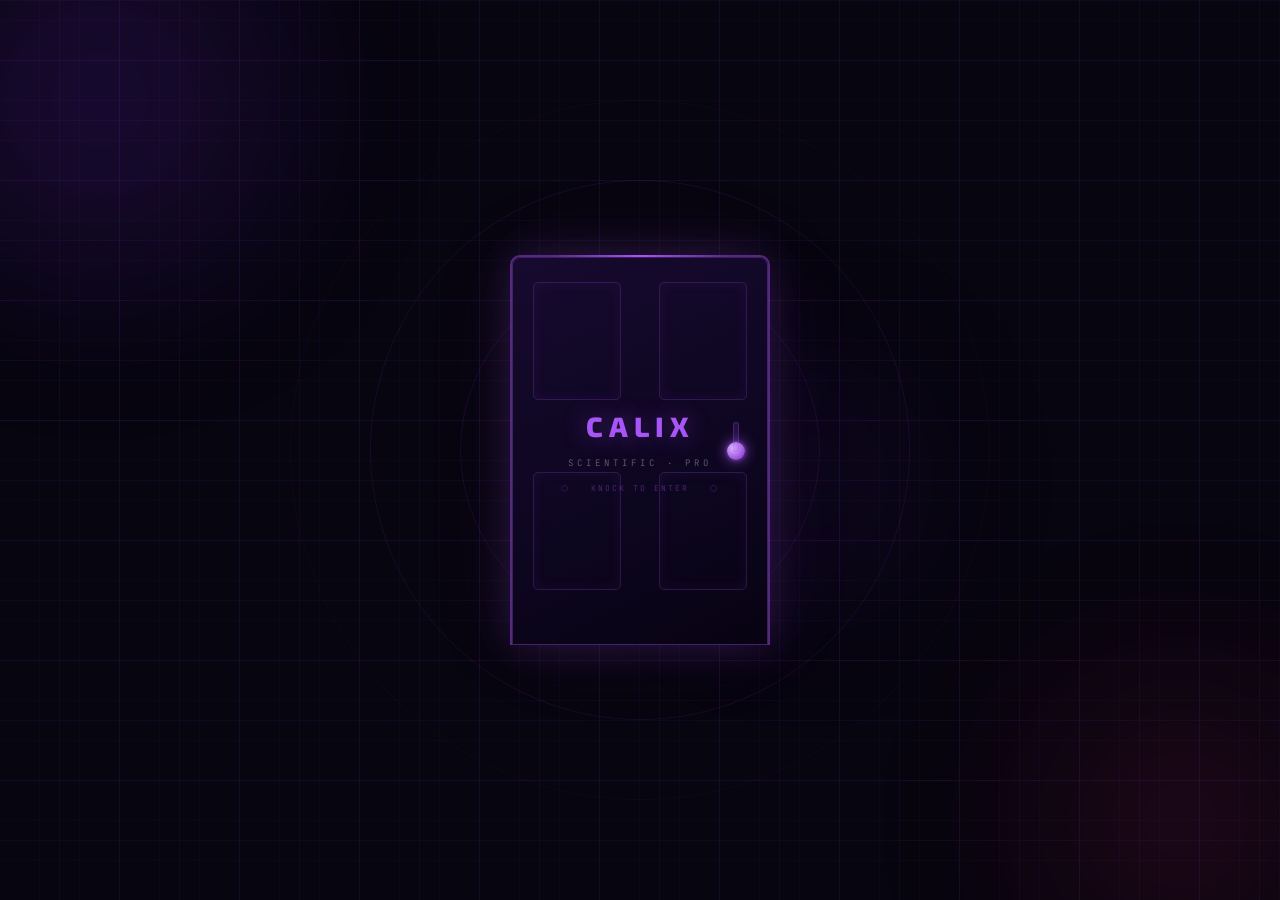
<file: index.html>
<!DOCTYPE html>
<html lang="en">
<head>
<meta charset="UTF-8"/>
<meta name="viewport" content="width=device-width, initial-scale=1.0, maximum-scale=1.0"/>
<title>CALIX · Scientific Calculator</title>
<link href="https://fonts.googleapis.com/css2?family=JetBrains+Mono:wght@300;400;500;700&family=Exo+2:wght@300;400;600;800&display=swap" rel="stylesheet"/>
<link rel="stylesheet" href="style.css"/>
</head>
<body>

<!-- BACKGROUND -->
<div class="bg-scene">
  <div class="grid-h"></div>
  <div class="grid-v"></div>
  <div class="orb orb1"></div>
  <div class="orb orb2"></div>
  <div class="orb orb3"></div>
  <div class="particles">
    <span class="p1"></span><span class="p2"></span><span class="p3"></span><span class="p4"></span><span class="p5"></span>
    <span class="p6"></span><span class="p7"></span><span class="p8"></span><span class="p9"></span><span class="p10"></span>
    <span class="p11"></span><span class="p12"></span><span class="p13"></span><span class="p14"></span><span class="p15"></span>
    <span class="p16"></span><span class="p17"></span><span class="p18"></span><span class="p19"></span><span class="p20"></span>
    <span class="p21"></span><span class="p22"></span><span class="p23"></span><span class="p24"></span><span class="p25"></span>
    <span class="p26"></span><span class="p27"></span><span class="p28"></span><span class="p29"></span><span class="p30"></span>
  </div>
  <div class="ring-wrap">
    <div class="ring r1"></div>
    <div class="ring r2"></div>
    <div class="ring r3"></div>
  </div>
</div>

<!-- DOOR -->
<div class="door-scene" id="doorScene">
  <div class="wall"></div>
  <div class="door-frame" id="doorFrame">
    <div class="knock-ripple" id="kr"></div>
    <div class="door" id="door">
      <div class="door-face">
        <div class="dp dp-tl"></div><div class="dp dp-tr"></div>
        <div class="dp dp-bl"></div><div class="dp dp-br"></div>
        <div class="dknob"><div class="dknob-inner"></div></div>
        <div class="door-title">CALIX</div>
        <div class="door-sub">SCIENTIFIC · PRO</div>
        <div class="door-sign">⬡ &nbsp; KNOCK TO ENTER &nbsp; ⬡</div>
      </div>
      <div class="door-edge"></div>
    </div>
  </div>
</div>

<!-- CALCULATOR -->
<div class="calc-wrap hidden" id="calcWrap">
  <div class="calc-card">

    <div class="hdr">
      <div class="hdr-left">
        <span class="brand">CALIX</span>
        <span class="ver">SCI · PRO</span>
      </div>
      <div class="hdr-right">
        <div class="pill">
          <button class="pill-btn" id="btnBasic">BASIC</button>
          <button class="pill-btn active" id="btnSci">SCI</button>
        </div>
        <div class="pill">
          <button class="pill-btn active" id="btnDeg">DEG</button>
          <button class="pill-btn" id="btnRad">RAD</button>
        </div>
        <button class="close-btn" id="closeBtn">✕</button>
      </div>
    </div>

    <div class="disp" id="dispEl">
      <div class="d-hist" id="hist">&nbsp;</div>
      <div class="d-prev" id="prev">&nbsp;</div>
      <div id="screen">0</div>
    </div>

    <!-- Scientific Panel -->
    <div class="sci-panel" id="sciPanel">
      <button class="btn s-fn" data-a="sin">sin</button>
      <button class="btn s-fn" data-a="cos">cos</button>
      <button class="btn s-fn" data-a="tan">tan</button>
      <button class="btn s-fn" data-a="log">log</button>
      <button class="btn s-fn" data-a="ln">ln</button>
      <button class="btn s-fn" data-a="sqrt">√x</button>

      <button class="btn s-fn" data-a="pow2">x²</button>
      <button class="btn s-fn" data-a="pow3">x³</button>
      <button class="btn s-fn" data-a="powN">xʸ</button>
      <button class="btn s-fn" data-a="inv">1/x</button>
      <button class="btn s-fn" data-a="pi">π</button>
      <button class="btn s-fn" data-a="euler">e</button>

      <button class="btn s-fn" data-a="abs">|x|</button>
      <button class="btn s-fn" data-a="fact">n!</button>
      <button class="btn s-fn" data-a="open">(</button>
      <button class="btn s-fn" data-a="close">)</button>
      <button class="btn s-fn" data-a="floor">⌊x⌋</button>
      <button class="btn s-fn" data-a="ceil">⌈x⌉</button>
    </div>

    <!-- Main Keypad — strict 4 cols -->
    <div class="keypad">
      <button class="btn fn"  data-a="ac">AC</button>
      <button class="btn fn"  data-a="del">⌫</button>
      <button class="btn fn"  data-a="pct">%</button>
      <button class="btn op"  data-a="÷">÷</button>

      <button class="btn num" data-a="7">7</button>
      <button class="btn num" data-a="8">8</button>
      <button class="btn num" data-a="9">9</button>
      <button class="btn op"  data-a="×">×</button>

      <button class="btn num" data-a="4">4</button>
      <button class="btn num" data-a="5">5</button>
      <button class="btn num" data-a="6">6</button>
      <button class="btn op"  data-a="−">−</button>

      <button class="btn num" data-a="1">1</button>
      <button class="btn num" data-a="2">2</button>
      <button class="btn num" data-a="3">3</button>
      <button class="btn op"  data-a="+">+</button>

      <button class="btn num" data-a="00">00</button>
      <button class="btn num" data-a="0">0</button>
      <button class="btn num" data-a=".">.</button>
      <button class="btn eq"  data-a="=">=</button>
    </div>

  </div>
</div>

<script src="script.js"></script>
</body>
</html>
</file>
<file: style.css>
/* ═══════════════════════════════════════════════
   CALIX Scientific Calculator — calix.css
   Palette: Obsidian + Electric Violet + Rose + Emerald
   ═══════════════════════════════════════════════ */

:root {
  --bg:          #07050f;
  --accent:      #a855f7;
  --accent2:     #ec4899;
  --accent3:     #10b981;
  --accent-dim:  rgba(168,85,247,0.45);
  --border:      rgba(168,85,247,0.18);
  --border-hi:   rgba(168,85,247,0.52);
  --text:        #ede9fe;
  --text-dim:    rgba(220,210,255,0.38);
  --card:        rgba(14,9,28,0.96);
  --num-bg:      rgba(20,12,40,0.90);
  --op-bg:       rgba(60,20,90,0.75);
  --fn-bg:       rgba(40,12,70,0.75);
  --sci-bg:      rgba(10,5,22,0.96);
  --r:           11px;
  --gap:         7px;
}

*, *::before, *::after { margin:0; padding:0; box-sizing:border-box; }

html, body {
  width:100%; height:100%;
  background:var(--bg);
  font-family:'Exo 2', sans-serif;
  overflow:hidden;
  user-select:none;
  -webkit-user-select:none;
}

/* ═══ BACKGROUND ═══ */
.bg-scene { position:fixed; inset:0; z-index:0; pointer-events:none; overflow:hidden; }

.grid-h {
  position:absolute; inset:0;
  background:repeating-linear-gradient(
    0deg,transparent,transparent 59px,
    rgba(168,85,247,0.06) 59px,rgba(168,85,247,0.06) 60px
  );
  animation:gY 14s linear infinite;
}
.grid-v {
  position:absolute; inset:0;
  background:repeating-linear-gradient(
    90deg,transparent,transparent 59px,
    rgba(168,85,247,0.06) 59px,rgba(168,85,247,0.06) 60px
  );
  animation:gX 18s linear infinite;
}
@keyframes gY { to { transform:translateY(60px); } }
@keyframes gX { to { transform:translateX(60px); } }

.orb { position:absolute; border-radius:50%; filter:blur(90px); opacity:.28; }
.orb1 { width:500px;height:500px; top:-150px; left:-150px;
  background:radial-gradient(circle,#6d28d9,transparent 68%);
  animation:ob 16s ease-in-out infinite alternate; }
.orb2 { width:400px;height:400px; bottom:-120px; right:-100px;
  background:radial-gradient(circle,#9d174d,transparent 68%);
  animation:ob 21s ease-in-out infinite alternate-reverse; }
.orb3 { width:280px;height:280px; top:38%; left:52%;
  background:radial-gradient(circle,#4c1d95,transparent 68%);
  animation:ob 13s ease-in-out infinite alternate; }
@keyframes ob { to { transform:translate(22px,-18px) scale(1.07); } }

/* particles */
.particles { position:absolute; inset:0; }
.particles span {
  position:absolute; width:2px; height:2px; border-radius:50%;
  background:var(--accent); opacity:0;
  animation:ptF var(--d,8s) var(--dl,0s) ease-in-out infinite;
}
.particles span:nth-child(even) { background:#ec4899; }
@keyframes ptF {
  0%,100% { opacity:0; transform:translateY(0); }
  40%,60% { opacity:.45; }
  50%      { transform:translateY(-26px); }
}
.p1{left:5%;top:22%;--d:7s;--dl:0s}   .p2{left:12%;top:68%;--d:9s;--dl:1s}   .p3{left:19%;top:38%;--d:6s;--dl:2s}
.p4{left:26%;top:82%;--d:11s;--dl:.5s} .p5{left:34%;top:14%;--d:8s;--dl:3s}  .p6{left:41%;top:54%;--d:7s;--dl:1.5s}
.p7{left:49%;top:28%;--d:10s;--dl:.3s} .p8{left:56%;top:74%;--d:6s;--dl:2.5s}.p9{left:63%;top:18%;--d:9s;--dl:4s}
.p10{left:71%;top:59%;--d:7s;--dl:.8s} .p11{left:79%;top:33%;--d:8s;--dl:1.2s}.p12{left:86%;top:78%;--d:11s;--dl:3.5s}
.p13{left:93%;top:8%;--d:6s;--dl:.3s}  .p14{left:3%;top:48%;--d:9s;--dl:2s}  .p15{left:16%;top:88%;--d:7s;--dl:1s}
.p16{left:23%;top:4%;--d:10s;--dl:4.5s}.p17{left:31%;top:63%;--d:8s;--dl:.7s}.p18{left:39%;top:43%;--d:6s;--dl:2.8s}
.p19{left:46%;top:9%;--d:11s;--dl:1.8s}.p20{left:53%;top:86%;--d:7s;--dl:3.2s}.p21{left:59%;top:40%;--d:9s;--dl:.4s}
.p22{left:66%;top:71%;--d:8s;--dl:2.2s}.p23{left:73%;top:23%;--d:6s;--dl:1.6s}.p24{left:81%;top:53%;--d:10s;--dl:3.8s}
.p25{left:89%;top:16%;--d:7s;--dl:.9s} .p26{left:96%;top:66%;--d:9s;--dl:2.4s}.p27{left:8%;top:33%;--d:8s;--dl:4.2s}
.p28{left:43%;top:76%;--d:6s;--dl:1.4s}.p29{left:61%;top:4%;--d:11s;--dl:.6s}.p30{left:76%;top:90%;--d:7s;--dl:3s}

/* rings */
.ring-wrap { position:absolute; inset:0; display:flex; align-items:center; justify-content:center; perspective:700px; }
.ring  { position:absolute; border-radius:50%; border:1px solid rgba(168,85,247,0.10); }
.r1 { width:360px;height:360px; animation:rr1 18s linear infinite; }
.r2 { width:540px;height:540px; animation:rr2 26s linear infinite; }
.r3 { width:700px;height:700px; animation:rr1 34s linear infinite reverse; opacity:.50; }
@keyframes rr1 { to { transform:rotateX(65deg) rotateZ(360deg); } }
@keyframes rr2 { to { transform:rotateX(48deg) rotateY(360deg); } }

/* ═══ DOOR ═══ */
.door-scene {
  position:fixed; inset:0; z-index:10;
  display:flex; align-items:center; justify-content:center;
  transition:opacity .5s, visibility .5s;
}
.door-scene.gone { opacity:0; visibility:hidden; pointer-events:none; }

.wall {
  position:absolute; inset:0;
  background:
    repeating-linear-gradient(0deg,  transparent,transparent 39px,rgba(168,85,247,.04) 39px,rgba(168,85,247,.04) 40px),
    repeating-linear-gradient(90deg, transparent,transparent 39px,rgba(168,85,247,.04) 39px,rgba(168,85,247,.04) 40px);
}

.door-frame {
  position:relative; width:260px; height:390px;
  border:2px solid rgba(168,85,247,0.48); border-bottom:none; border-radius:10px 10px 0 0;
  box-shadow:0 0 40px rgba(168,85,247,0.20), 0 0 100px rgba(168,85,247,0.07);
  perspective:1000px; perspective-origin:left center;
  cursor:pointer; user-select:none;
}
.door-frame::before {
  content:''; position:absolute; top:-2px; left:15%; right:15%; height:2px;
  background:linear-gradient(90deg,transparent,var(--accent),transparent);
}

.knock-ripple { position:absolute; inset:0; border-radius:10px 10px 0 0; pointer-events:none; z-index:5; }
.knock-ripple.burst::after {
  content:''; position:absolute; inset:0; border-radius:inherit;
  box-shadow:0 0 0 0 rgba(168,85,247,.72);
  animation:kw .65s ease-out forwards;
}
@keyframes kw { to { box-shadow:0 0 0 55px rgba(168,85,247,0); } }

.door { position:absolute; inset:0; transform-origin:left center; transform-style:preserve-3d; transition:transform 1s cubic-bezier(.35,0,.15,1); border-radius:8px 8px 0 0; }
.door.open { transform:perspective(1000px) rotateY(-115deg); }

.door-face {
  position:absolute; inset:0;
  background:linear-gradient(155deg,#160a2e,#0d0620 60%,#080312);
  border:1px solid rgba(168,85,247,0.32); border-radius:8px 8px 0 0;
  backface-visibility:hidden; overflow:hidden;
  display:flex; flex-direction:column; align-items:center; justify-content:center; gap:14px;
}
.door-face::after {
  content:''; position:absolute; top:0; left:-80%; width:50%; height:100%;
  background:linear-gradient(90deg,transparent,rgba(168,85,247,0.09),transparent);
  animation:sheen 4.5s ease-in-out infinite;
}
@keyframes sheen { to { left:180%; } }

.dp {
  position:absolute; width:88px; height:118px;
  border:1px solid rgba(168,85,247,0.22); border-radius:5px;
  box-shadow:inset 0 0 14px rgba(168,85,247,0.07);
}
.dp-tl{top:24px;left:20px;} .dp-tr{top:24px;right:20px;}
.dp-bl{bottom:54px;left:20px;} .dp-br{bottom:54px;right:20px;}

.dknob { position:absolute; right:22px; top:50%; transform:translateY(-50%); }
.dknob::before {
  content:''; position:absolute; width:6px; height:30px;
  background:rgba(168,85,247,0.15); border:1px solid rgba(168,85,247,0.25);
  border-radius:3px; left:6px; top:-20px;
}
.dknob-inner {
  width:18px; height:18px; border-radius:50%;
  background:radial-gradient(circle at 33% 33%,#d8b4fe,#7e22ce);
  box-shadow:0 0 14px rgba(168,85,247,.85), 0 0 4px rgba(200,120,255,.5);
}

.door-title { font-family:'Exo 2',sans-serif; font-size:28px; font-weight:800; letter-spacing:6px; color:var(--accent); text-shadow:0 0 24px var(--accent-dim); }
.door-sub   { font-family:'JetBrains Mono',monospace; font-size:9px; letter-spacing:4px; color:var(--text-dim); }
.door-sign  { font-family:'JetBrains Mono',monospace; font-size:8px; letter-spacing:2px; color:rgba(168,85,247,.38); animation:signp 2.5s ease-in-out infinite; }
@keyframes signp { 0%,100%{opacity:.38;} 50%{opacity:1; text-shadow:0 0 10px rgba(168,85,247,.7);} }

.door-edge {
  position:absolute; top:0; bottom:0; left:0; width:16px;
  background:linear-gradient(90deg,#08031a,#130828);
  transform:rotateY(-90deg); transform-origin:left center;
  border-right:1px solid rgba(168,85,247,.15);
}

/* ═══ CALC WRAPPER ═══ */
.calc-wrap {
  position:fixed; inset:0; z-index:20;
  display:flex; align-items:center; justify-content:center;
  padding:10px; overflow-y:auto;
  opacity:1; transition:opacity .4s, transform .4s;
}
.calc-wrap.hidden { opacity:0; pointer-events:none; transform:scale(.93); }

/* ═══ CARD ═══ */
.calc-card {
  width:min(460px,100%);
  background:var(--card);
  border:1px solid var(--border);
  border-radius:20px;
  padding:clamp(10px,2vw,16px);
  backdrop-filter:blur(24px);
  box-shadow:
    0 0 0 1px rgba(168,85,247,.06),
    0 28px 70px rgba(0,0,0,.88),
    0 0 80px rgba(168,85,247,.04),
    inset 0 1px 0 rgba(168,85,247,.10);
  position:relative;
}
.calc-card::before {
  content:''; position:absolute; top:0; left:14%; right:14%; height:1px;
  background:linear-gradient(90deg,transparent,var(--accent),transparent); opacity:.50;
}

/* ═══ HEADER ═══ */
.hdr { display:flex; align-items:center; justify-content:space-between; margin-bottom:9px; flex-wrap:wrap; gap:5px; }
.hdr-left { display:flex; align-items:baseline; gap:7px; }
.brand { font-family:'Exo 2',sans-serif; font-size:clamp(14px,3.5vw,18px); font-weight:800; letter-spacing:5px; color:var(--accent); text-shadow:0 0 14px var(--accent-dim); }
.ver   { font-family:'JetBrains Mono',monospace; font-size:clamp(7px,1.8vw,9px); letter-spacing:3px; color:var(--text-dim); }
.hdr-right { display:flex; align-items:center; gap:5px; }

.pill { display:flex; gap:3px; background:rgba(0,0,0,.45); border:1px solid var(--border); border-radius:8px; padding:3px; }
.pill-btn {
  border:none; cursor:pointer; background:transparent;
  font-family:'JetBrains Mono',monospace; font-size:clamp(7px,1.8vw,9px); letter-spacing:1.5px;
  color:var(--text-dim); padding:4px clamp(6px,1.5vw,9px); border-radius:5px;
  transition:background .2s, color .2s; white-space:nowrap;
}
.pill-btn.active { background:var(--accent); color:#1a0040; font-weight:700; }

.close-btn {
  border:1px solid rgba(168,85,247,.25); background:rgba(40,12,70,.5);
  color:var(--text-dim); border-radius:8px; width:28px; height:28px;
  cursor:pointer; font-size:12px; display:flex; align-items:center; justify-content:center;
  transition:all .2s; flex-shrink:0;
}
.close-btn:hover { color:var(--accent2); border-color:var(--accent2); box-shadow:0 0 10px rgba(236,72,153,.3); }

/* ═══ DISPLAY ═══ */
.disp {
  background:rgba(5,2,14,.97); border:1px solid rgba(168,85,247,.14);
  border-radius:13px; padding:8px 14px 10px; margin-bottom:10px;
  position:relative; overflow:hidden;
}
.disp::after {
  content:''; position:absolute; inset:0; border-radius:13px;
  background:repeating-linear-gradient(0deg,transparent,transparent 3px,rgba(168,85,247,.012) 3px,rgba(168,85,247,.012) 6px);
  pointer-events:none;
}
.d-hist { font-family:'JetBrains Mono',monospace; font-size:clamp(8px,1.8vw,10px); color:rgba(168,85,247,.28); text-align:right; min-height:13px; letter-spacing:1px; }
.d-prev { font-family:'JetBrains Mono',monospace; font-size:clamp(10px,2.2vw,12px); color:var(--text-dim); text-align:right; min-height:15px; margin-bottom:1px; }
#screen {
  font-family:'JetBrains Mono',monospace;
  font-size:clamp(26px,7vw,44px); font-weight:700;
  color:var(--text); text-align:right;
  text-shadow:0 0 20px rgba(168,85,247,0.35);
  letter-spacing:2px; transition:font-size .15s;
  min-height:clamp(34px,9vw,54px);
  word-break:break-all;
  display:flex; align-items:center; justify-content:flex-end;
}

/* ═══ SCIENTIFIC PANEL ═══ */
.sci-panel {
  display:grid; grid-template-columns:repeat(6,1fr);
  gap:var(--gap); max-height:200px; opacity:1;
  transition:max-height .35s cubic-bezier(.4,0,.2,1), opacity .3s, margin .35s;
  margin-bottom:var(--gap); overflow:hidden;
}
.sci-panel.collapsed { max-height:0; opacity:0; margin-bottom:0; pointer-events:none; }

/* ═══ KEYPAD ═══ */
.keypad { display:grid; grid-template-columns:repeat(4,1fr); gap:var(--gap); }

/* ═══ BASE BUTTON ═══ */
.btn {
  position:relative; overflow:hidden;
  border:1px solid var(--border); border-radius:var(--r);
  height:clamp(42px,9vw,54px);
  cursor:pointer;
  font-family:'Exo 2',sans-serif; font-size:clamp(11px,2.8vw,15px); font-weight:600;
  color:var(--text); background:var(--num-bg);
  box-shadow:0 4px 10px rgba(0,0,0,.50), inset 0 1px 0 rgba(255,255,255,.03);
  transition:transform .1s, box-shadow .1s, background .12s, border-color .12s;
  display:flex; align-items:center; justify-content:center;
  -webkit-tap-highlight-color:transparent;
  touch-action:manipulation;
}
.btn::before {
  content:''; position:absolute; inset:0; border-radius:inherit;
  background:linear-gradient(155deg,rgba(255,255,255,.050) 0%,transparent 55%);
  pointer-events:none;
}
.btn:hover {
  transform:translateY(-2px); border-color:var(--border-hi);
  box-shadow:0 8px 22px rgba(0,0,0,.50), 0 0 14px rgba(168,85,247,.18);
  background:rgba(40,16,70,.92);
}
.btn:active { transform:translateY(2px); box-shadow:0 1px 4px rgba(0,0,0,.6), inset 0 2px 5px rgba(0,0,0,.55); }

/* ripple */
.rpl {
  position:absolute; border-radius:50%;
  background:rgba(168,85,247,0.26);
  transform:scale(0); animation:rplA .5s ease-out forwards; pointer-events:none;
}
@keyframes rplA { to { transform:scale(5); opacity:0; } }

/* sci */
.s-fn {
  height:clamp(36px,7.5vw,44px); font-size:clamp(9px,2.3vw,12px); font-weight:500;
  color:rgba(200,150,255,0.82); background:var(--sci-bg); border-color:rgba(168,85,247,.12);
}
.s-fn:hover { color:var(--accent); background:rgba(50,15,90,.96); border-color:var(--border-hi); }

/* number */
.num { font-size:clamp(13px,3.5vw,17px); font-weight:600; }

/* operator */
.op {
  background:var(--op-bg); color:var(--accent);
  font-size:clamp(14px,3.8vw,19px); font-weight:700;
  border-color:rgba(168,85,247,.25); text-shadow:0 0 8px rgba(168,85,247,.42);
}
.op:hover { background:rgba(80,20,120,.92); box-shadow:0 8px 22px rgba(0,0,0,.50), 0 0 16px rgba(168,85,247,.22); }

/* fn */
.fn { background:var(--fn-bg); color:#d8b4fe; font-size:clamp(10px,2.6vw,13px); font-weight:700; letter-spacing:.8px; border-color:rgba(168,85,247,.18); }
.fn:hover { background:rgba(55,14,90,.94); }

/* equals — emerald */
.eq {
  background:linear-gradient(145deg,#059669,#10b981);
  color:#002214; font-size:clamp(16px,4vw,20px); font-weight:800;
  border-color:rgba(16,185,129,.42);
  box-shadow:0 6px 22px rgba(16,185,129,.38), 0 0 38px rgba(16,185,129,.08), inset 0 1px 0 rgba(255,255,255,.22);
}
.eq:hover {
  background:linear-gradient(145deg,#06b87a,#34d399);
  box-shadow:0 10px 28px rgba(16,185,129,.55), 0 0 50px rgba(16,185,129,.15);
  transform:translateY(-3px);
}
.eq:active { transform:translateY(2px); }

/* ═══ DISPLAY FX ═══ */
@keyframes resPop { 0%{transform:scale(1.06);opacity:.6;} 100%{transform:scale(1);opacity:1;} }
.pop { animation:resPop .22s ease; }
@keyframes shk {
  0%,100%{transform:translateX(0);} 20%{transform:translateX(-5px);}
  40%{transform:translateX(5px);} 60%{transform:translateX(-3px);} 80%{transform:translateX(3px);}
}
.shake { animation:shk .36s ease; }
@keyframes errF { 0%,100%{box-shadow:none;} 50%{box-shadow:inset 0 0 0 2px rgba(236,72,153,.75);} }
.flash { animation:errF .4s ease; }

/* ═══ RESPONSIVE ═══ */
@media (max-width:400px) {
  :root { --gap:5px; --r:9px; }
  .calc-card { padding:8px; }
  .brand { letter-spacing:3px; }
  .hdr-right { gap:3px; }
}
@media (max-height:680px) {
  #screen { min-height:28px; }
  .disp { padding:5px 12px 6px; }
}
</file>
